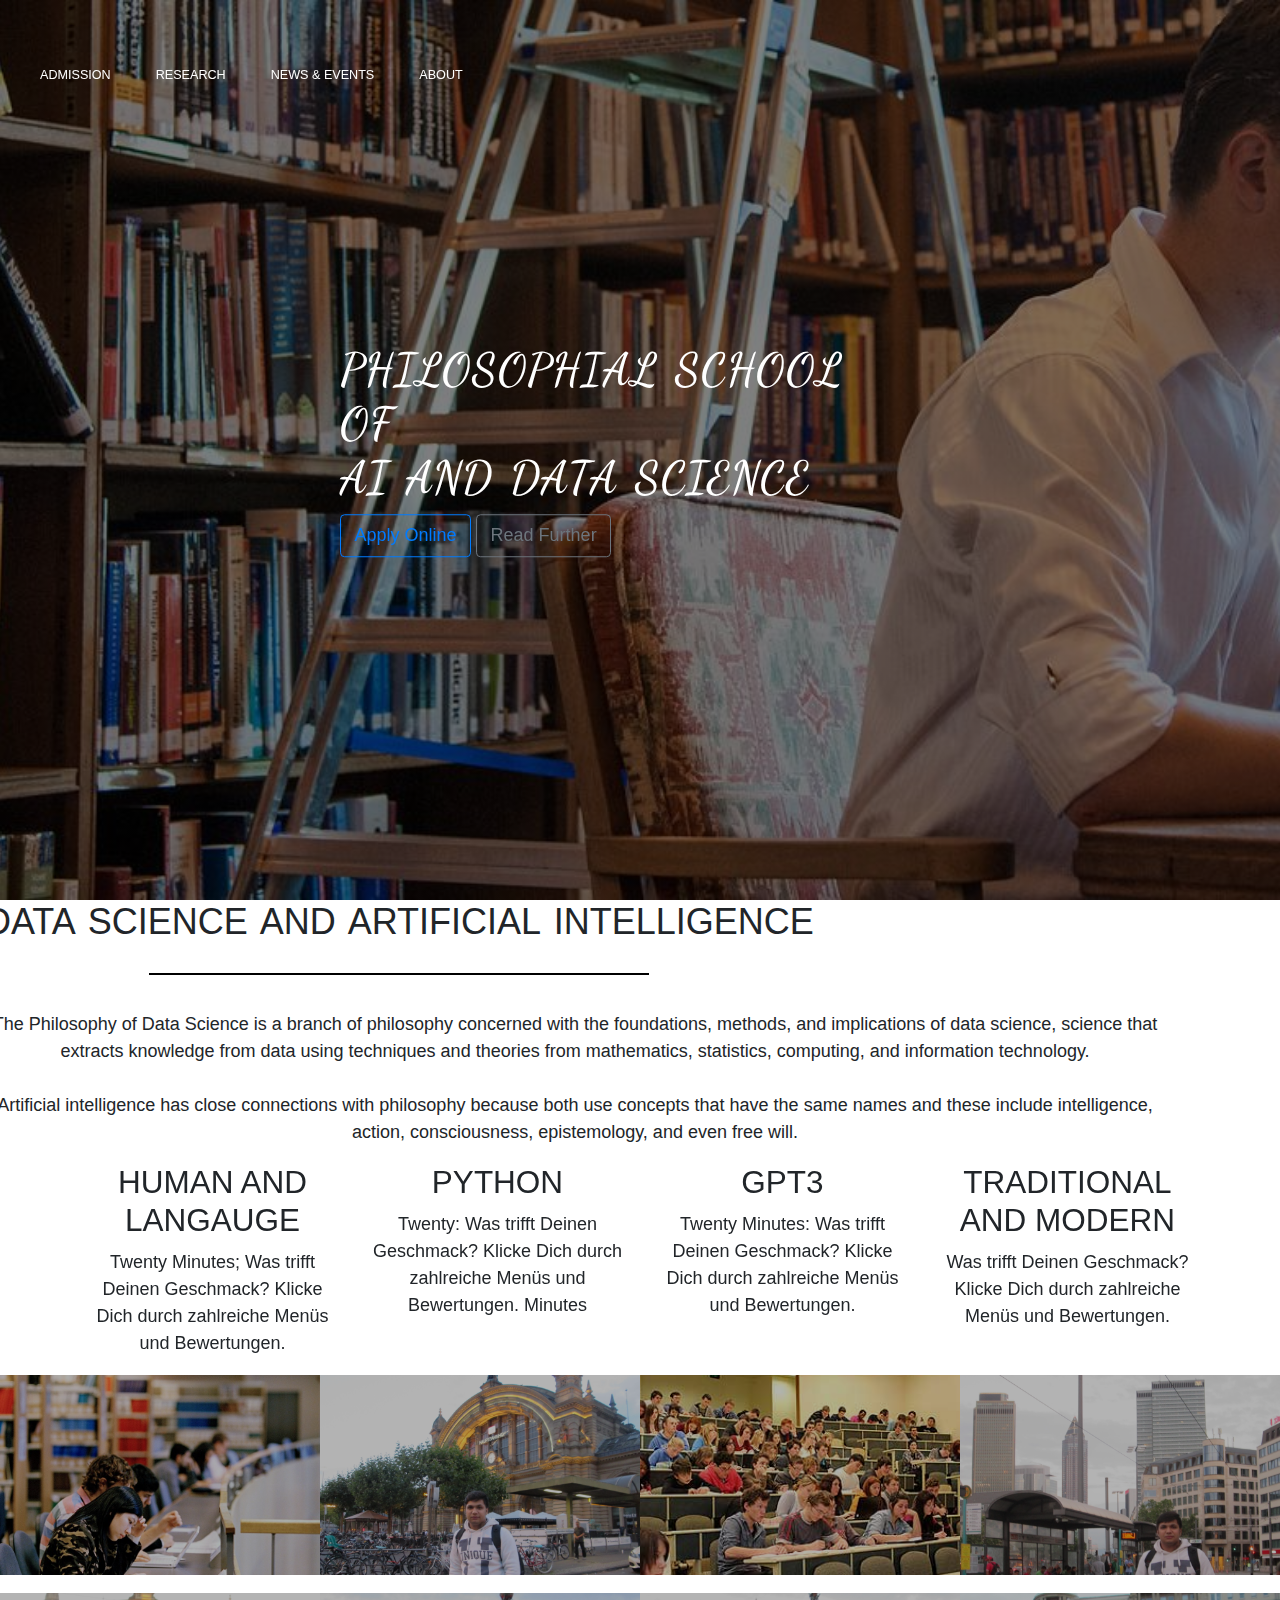
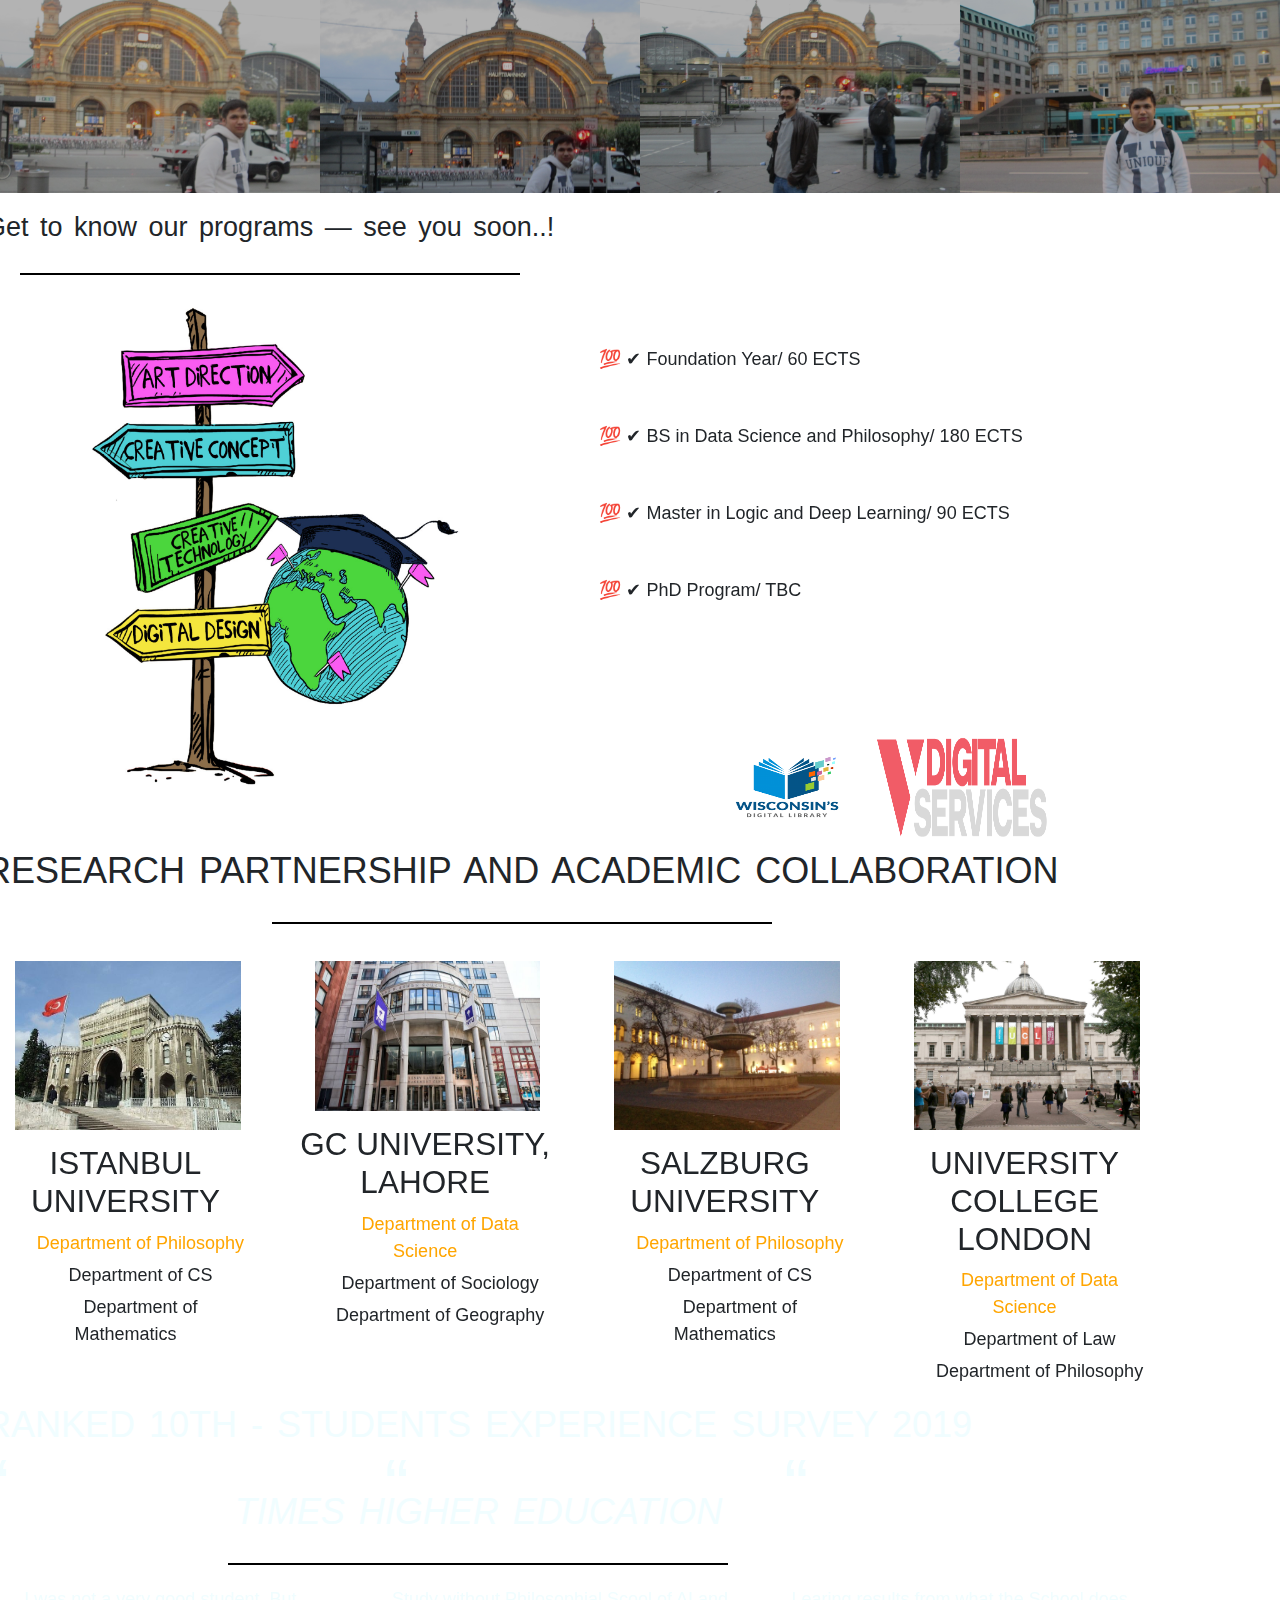
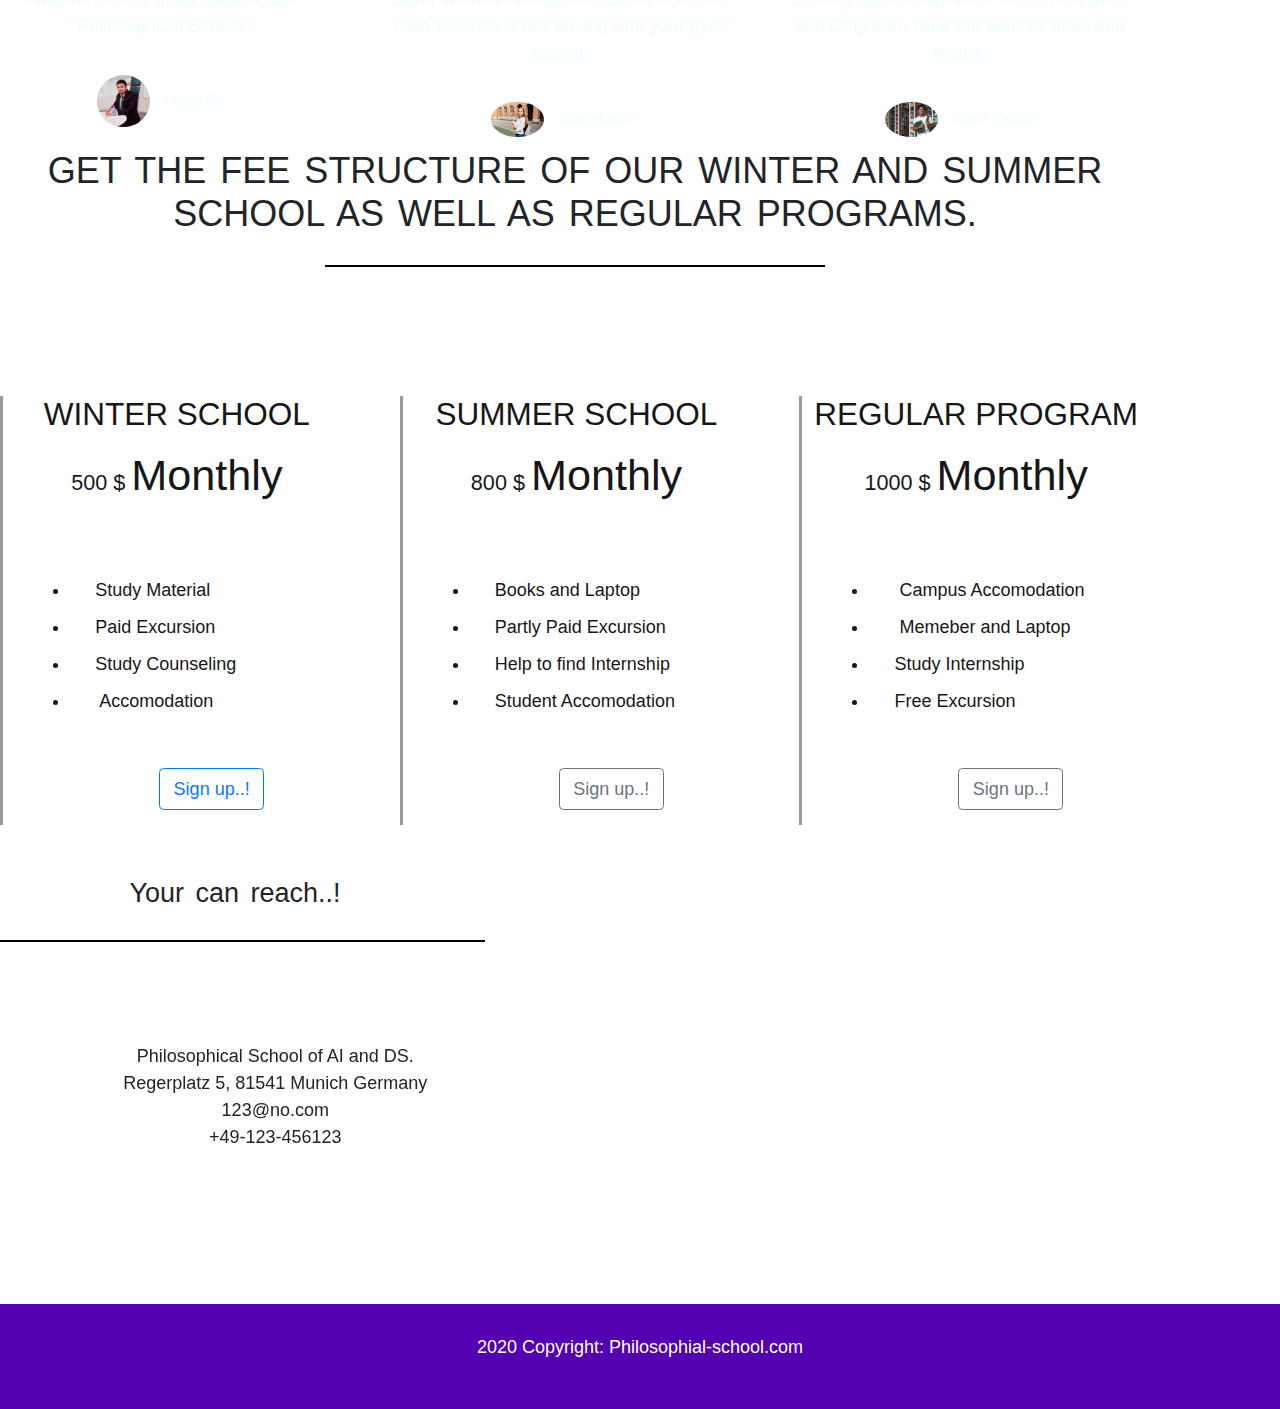
<file: index.html>
<!DOCTYPE html>
<html lang="en">

<Head>

    <link rel="stylesheet" type="text/css" href="grid.css">
    <link rel="stylesheet" type="text/css" href="style.css">
    <link rel="stylesheet" type="text/css" href="grid.css">
    <link rel="preconnect" href="https://fonts.gstatic.com">
    <link href="https://fonts.googleapis.com/css2?family=Dancing+Script&display=swap" rel="stylesheet">
    <link href="https://cdn.jsdelivr.net/npm/bootstrap@5.0.0-beta1/dist/css/bootstrap.min.css" rel="stylesheet"integrity="sha384-giJF6kkoqNQ00vy+HMDP7azOuL0xtbfIcaT9wjKHr8RbDVddVHyTfAAsrekwKmP1" crossorigin="anonymous">
    <link rel="stylesheet" type="text/css"href="https://fonts.google.com/specimen/Lato?sidebar.open&selection.family=Lato:ital,wght@0,300;0,400;1,300;1,400;1,900">
    <link rel="stylesheet" href="https://maxcdn.bootstrapcdn.com/bootstrap/4.0.0/css/bootstrap.min.css" integrity="sha384-Gn5384xqQ1aoWXA+058RXPxPg6fy4IWvTNh0E263XmFcJlSAwiGgFAW/dAiS6JXm" crossorigin="anonymous">
    <title>Philosophy and AI</title>
</Head>
<header>
    <nav>
        <div class="row" style="margin: 0; padding: 0%;">

            <ul class="main-nav">
                <li><a href="#"> Admission</a> </li>
                <li><a href="#"> Research</a> </li>
                <li><a href="#"> News & Events</a> </li>
                <li><a href="Assigment_Ali.html" target="_blank"> About</a> </li>
            </ul>
        </div>
    </nav>

    <div class="hero-text-box">
        <h1 style="font-family: Dancing Script;" > Philosophial School <br>of <br>AI and Data Science</h1>
        <button type="button" class="btn btn-outline-primary">Apply Online</button>
        <button type="button" class="btn btn-outline-secondary">Read Further</button>
    </div>
</header>
<Section class="section-features">

    <div class="row" style="text-align: center;">
        <h2 style="text-align: center;">Data Science and Artificial Intelligence </h2>
        <p class="justify-content-center">
            <br>
            The Philosophy of Data Science is a branch of philosophy concerned with the foundations, methods, and
            implications of data science, science that extracts knowledge from data using techniques and theories from
            mathematics, statistics, computing, and information technology.
            <br> <br> Artificial intelligence has close connections with philosophy because both use concepts that have
            the same names and these include intelligence, action, consciousness, epistemology, and even free will.

        </p>
    </div>
    <div class="container">
    <div class="row" >
        <div class="col-sm" >
            <h3> Human and Langauge </h3>
            <p>Twenty Minutes; Was trifft Deinen Geschmack? Klicke Dich durch zahlreiche Menüs und Bewertungen.</p>
        </div>
        <div class="col-sm" >
            <h3>Python</h3>
            <p>Twenty: Was trifft Deinen Geschmack? Klicke Dich durch zahlreiche Menüs und Bewertungen. Minutes</p>
        </div>
        <div class="col-sm" >
            <h3> GPT3 </h3>
            <p>Twenty Minutes: Was trifft Deinen Geschmack? Klicke Dich durch zahlreiche Menüs und Bewertungen.</p>
        </div>
        <div class="col-sm">
            <h3>Traditional and Modern</h3>
            <p>Was trifft Deinen Geschmack? Klicke Dich durch zahlreiche Menüs und Bewertungen.</p>
        </div>
    </div>
    </div>

</Section>

<Section class="family-photo">
    <ul class="photo-ammi clearfix">
        <li>
            <figure class="Bhagan">
                <img src="1.jpg" class="img-thumbnail">
            </figure>
        </li>
        <li>
            <figure class="Bhagan">
                <img src="2.jpg" class="img-thumbnail">
            </figure>
        </li>
        <li>
            <figure class="Bhagan" >
                <img src="3.jpg" class="img-thumbnail">
            </figure>
        </li>
        <li>
            <figure class="Bhagan">
                <img src="4.jpg" class="img-thumbnail">
            </figure>
        </li>
    </ul>
    <ul class="photo-ammi clearfix">
        <li>
            <figure class="Bhagan">
                <img src="5.jpg" class="img-thumbnail">
            </figure>
        </li>
        <li>
            <figure class="Bhagan" class="img-thumbnail">
                <img src="6.jpg">
            </figure>
        </li>
        <li>
            <figure class="Bhagan" class="img-thumbnail">
                <img src="7.jpg">
            </figure>
        </li>
        <li>
            <figure class="Bhagan" class="img-thumbnail">
                <img src="8.jpg" class="img-thumbnail">
            </figure>
        </li>

    </ul>
</Section>
<Section style="text-align: right; margin: 0; padding: 0;" class="step"  >
    <div class="row">
        <h4> Get to know our programs &mdash; see you soon..! </h4>
    </div>
    <div class="row">
        <div class="col span-1-of-2 ">

            <img src="bhai.jpg" height="500px" width="400px" alt="Bhai picture">
        </div>
        <div class="col span-1-of-2">
            <div class="works-step">

                <p>💯 ✔ Foundation Year/ 60 ECTS</p>
            </div>
            <div class="works-step">

                <p> 💯 ✔ BS in Data Science and Philosophy/ 180 ECTS</p>
            </div>
            <div class="works-step">

                <p> 💯 ✔ Master in Logic and Deep Learning/ 90 ECTS</p>
            </div>
            <div class="works-step">

                <p> 💯 ✔ PhD Program/ TBC</p>
            </div>
            </divs>
            <a href="#" class="bt-app"><img src="google.png" alt="Google app"></a>
            <a href="#" class="bt-app"><img src="amazon.png" alt="Amazon app"></a>

        </div>
    </div>


</Section>

<Section class="sectionn-cities" style="margin: 0; padding: 0;">
    <div class="row">
        <h2 > Research Partnership and Academic Collaboration</h2>
    </div>
    <div class="row">
        <div class="col span-1-of-4 box">
            <img src="isb.jpg" alt="Islamabad">
            <h3>Istanbul University</h3>
            <div class="city-features">
                <i class="ion-flag icon-small"></i>
                <a href="#">Department of Philosophy</a>
            </div>
            <div class="city-features">
                <i class="ion-funnel icon-small"></i>
                Department of CS
            </div>
            <div class="city-features">
                <i class="ion-medkit icon-small"></i>
                Department of Mathematics
            </div>
        </div>
        <div class="col span-1-of-4 box">
            <img src="lahore.jpg" alt="Lahore">
            <h3>GC University, Lahore</h3>
            <div class="city-features">
                <i class="ion-flag icon-small"></i>
                <a href="#">Department of Data Science</a>

            </div>
            <div class="city-features">
                <i class="ion-funnel icon-small"></i>
                Department of Sociology
            </div>
            <div class="city-features">
                <i class="ion-medkit icon-small"></i>
                Department of Geography
            </div>
        </div>
        <div class="col span-1-of-4 box">
            <img src="karachi.jpg" alt="Karachi">
            <h3>Salzburg University</h3>
            <div class="city-features">
                <i class="ion-flag icon-small"></i>
                <a href="#">Department of Philosophy</a>
            </div>
            <div class="city-features">
                <i class="ion-funnel icon-small"></i>
                Department of CS
            </div>
            <div class="city-features">
                <i class="ion-medkit icon-small"></i>
                Department of Mathematics
            </div>
        </div>
        <div class="col span-1-of-4 box">
            <img src="pesh.jpg" alt="Peshawar">
            <h3>University College London</h3>
            <div class="city-features">
                <i class="ion-flag icon-small"></i>
                <a href="#">Department of Data Science</a>
            </div>
            <div class="city-features">
                <i class="ion-funnel icon-small"></i>
                Department of Law
            </div>
            <div class="city-features">
                <i class="ion-medkit icon-small"></i>
                Department of Philosophy
            </div>
        </div>


    </div>

</Section>

<Section class="section-testimonials">
    <div class="row">
        <h2>Ranked 10th - Students Experience Survey 2019 <br><br> <i> Times Higher Education </i> </h2>
        <div class="row">
            <div class="col span-1-of-3 customer">
                <blockquote>I was not a very good student, But Philosophical School</blockquote>
                <cite><img src="a.jpg" alt="Hussain sahib"> Hafiz Ali </cite>
            </div>
            <div class="col span-1-of-3 customer">
                <blockquote>Study without Philosophial Scool of AI and Data Sceince is like driving with your eyes
                    closed.</blockquote>
                <cite><img src="b.jpg" alt="Ishrat"> Isabel arx </cite>
            </div>
            <div class="col span-1-of-3 customer">
                <blockquote>Learing results from what the School does and Only from what the teacher does and thinks.
                </blockquote>
                <cite><img src="c.jpg" alt="Yasir"> Yasir Sahib </cite>
            </div>
        </div>
    </div>

</Section>

<section clas="section-plan">
    <div class="row">
        <h2>Get the Fee Structure of our Winter and Summer School as well as Regular Programs.</h2> <br><br>
    </div>
    <div class="row"> 
        <div class="col span-1-of-3"><br><br>
            <div class="plan-box">
                <h3>Winter School</h3>
                <p class="plan-price">500 $ <span>Monthly</span> </p>
                <p class="plan-price-meal">3000 $ for whole Program </p>

                <div>
                    <ul>
                        <li><i class="ion-ios-wineglass icon-small"> </i>Study Material </li>
                        <li><i class="ion-ios-lightbulb icon-small"> </i>Paid Excursion </li>
                        <li><i class="ion-ios-paw icon-small"> </i>Study Counseling </li>
                        <li><i class="ion-ios-recording icon-small"> </i> Accomodation </li>
                    </ul>
                </div>
                <div>
                    <button type="button" class="btn btn-outline-primary">Sign up..!</button>
                </div>
            </div>
        </div>
        <div class="col span-1-of-3"><br><br>
            <div class="plan-box">
                <h3>Summer School</h3>
                <p class="plan-price">800 $ <span>Monthly</span> </p>
                <p class="plan-price-meal">4500 $ for whole Program </p>

                <div>
                    <ul>
                        <li><i class="ion-ios-wineglass icon-small"> </i>Books and Laptop </li>
                        <li><i class="ion-ios-lightbulb icon-small"> </i>Partly Paid Excursion </li>
                        <li><i class="ion-ios-paw icon-small"> </i>Help to find Internship </li>
                        <li><i class="ion-ios-recording icon-small"> </i>Student Accomodation </li>
                    </ul>
                </div>
                <div>
                    <button type="button" class="btn btn-outline-secondary">Sign up..!</button>
                </div>
            </div>
        </div>
        <div class="col span-1-of-3"><br><br>
            <div class="plan-box">
                <h3>Regular program</h3>
                <p class="plan-price">1000 $ <span>Monthly</span> </p>
                <p class="plan-price-meal">5500 $ for one Semester </p>

                <div>
                    <ul>
                        <li><i class="ion-ios-wineglass icon-small"> </i> Campus Accomodation </li>
                        <li><i class="ion-ios-lightbulb icon-small"> </i> Memeber and Laptop </li>
                        <li><i class="ion-ios-paw icon-small"> </i>Study Internship </li>
                        <li><i class="ion-ios-recording icon-small"> </i>Free Excursion </li>
                    </ul>
                </div>
                <div>
                    <button type="button" class="btn btn-outline-secondary">Sign up..!</button>
                </div>
            </div>
        </div>
    </div>


</section>

<!--Google map-->

<section class="google-map">
    <Section class="step" >
        <div class="row">
            <h4> Your can reach..! </h4>
        </div>
        <div class="row">
            <div class="col span-1-of-2 ">
                <p style="text-align: center;"><br><br><br>
                    Philosophical School of AI and DS.<br>
                    Regerplatz 5, 81541 Munich Germany<br>
                    123@no.com<br>
                    +49-123-456123<br>
                    
                </p>
        </div>

        <div class="col span-1-of-2">
        <div id="map-container-google-3" class="z-depth-1-half map-container-3"><br><br>
        <iframe src="https://maps.google.com/maps?q=warsaw&t=k&z=13&ie=UTF8&iwloc=&output=embed" frameborder="0"
            style="border:0" allowfullscreen>
        </iframe>
    </div>
    </div>
    <div>
        
</section>
<div class="footer">
    <p>2020 Copyright: Philosophial-school.com</p>
</div>
</file>
<file: grid.css>
/*  SECTIONS  ============================================================================= */

.section {
	clear: both;
	padding: 0px;
	margin: 0px;
}

/*  GROUPING  ============================================================================= */

.row {
    zoom: 1; /* For IE 6/7 (trigger hasLayout) */
}

.row:before,
.row:after {
    content:"";
    display:table;
}
.row:after {
    clear:both;
}

/*  GRID COLUMN SETUP   ==================================================================== */

.col {
	display: block;
	float:left;
	margin: 1% 0 1% 1.6%;
}

.col:first-child { margin-left: 0; } /* all browsers except IE6 and lower */


/*  REMOVE MARGINS AS ALL GO FULL WIDTH AT 480 PIXELS */

@media only screen and (max-width: 480px) {
	.col { 
		/*margin: 1% 0 1% 0%;*/
        margin: 0;
	}
}


/*  GRID OF TWO   ============================================================================= */


.span-2-of-2 {
	width: 100%;
}

.span-1-of-2 {
	width: 49.2%;
}

/*  GO FULL WIDTH AT LESS THAN 480 PIXELS */

@media only screen and (max-width: 480px) {
	.span-2-of-2 {
		width: 100%; 
	}
	.span-1-of-2 {
		width: 100%; 
	}
}


/*  GRID OF THREE   ============================================================================= */

	
.span-3-of-3 {
	width: 100%; 
}

.span-2-of-3 {
	width: 66.13%; 
}

.span-1-of-3 {
	width: 32.26%; 
}


/*  GO FULL WIDTH AT LESS THAN 480 PIXELS */

@media only screen and (max-width: 480px) {
	.span-3-of-3 {
		width: 100%; 
	}
	.span-2-of-3 {
		width: 100%; 
	}
	.span-1-of-3 {
		width: 100%;
	}
}

/*  GRID OF FOUR   ============================================================================= */

	
.span-4-of-4 {
	width: 100%; 
}

.span-3-of-4 {
	width: 74.6%; 
}

.span-2-of-4 {
	width: 49.2%; 
}

.span-1-of-4 {
	width: 23.8%; 
}


/*  GO FULL WIDTH AT LESS THAN 480 PIXELS */

@media only screen and (max-width: 480px) {
	.span-4-of-4 {
		width: 100%; 
	}
	.span-3-of-4 {
		width: 100%; 
	}
	.span-2-of-4 {
		width: 100%; 
	}
	.span-1-of-4 {
		width: 100%; 
	}
}


/*  GRID OF FIVE   ============================================================================= */

	
.span-5-of-5 {
	width: 100%;
}

.span-4-of-5 {
  	width: 79.68%; 
}

.span-3-of-5 {
  	width: 59.36%; 
}

.span-2-of-5 {
  	width: 39.04%;
}

.span-1-of-5 {
  	width: 18.72%;
}


/*  GO FULL WIDTH AT LESS THAN 480 PIXELS */

@media only screen and (max-width: 480px) {
	.span-5-of-5 {
		width: 100%; 
	}
	.span-4-of-5 {
		width: 100%; 
	}
	.span-3-of-5 {
		width: 100%; 
	}
	.span-2-of-5 {
		width: 100%; 
	}
	.span-1-of-5 {
		width: 100%; 
	}
}


/*  GRID OF SIX   ============================================================================= */


.span-6-of-6 {
	width: 100%;
}

.span-5-of-6 {
  	width: 83.06%;
}

.span-4-of-6 {
  	width: 66.13%;
}

.span-3-of-6 {
  	width: 49.2%;
}

.span-2-of-6 {
  	width: 32.26%;
}

.span-1-of-6 {
  	width: 15.33%;
}


/*  GO FULL WIDTH AT LESS THAN 480 PIXELS */

@media only screen and (max-width: 480px) {
	.span-6-of-6 {
		width: 100%; 
	}
	.span-5-of-6 {
		width: 100%; 
	}
	.span-4-of-6 {
		width: 100%; 
	}
	.span-3-of-6 {
		width: 100%; 
	}
	.span-2-of-6 {
		width: 100%; 
	}
	.span-1-of-6 {
		width: 100%; 
	}
}



/*  GRID OF SEVEN   ============================================================================= */


.span-7-of-7 {
	width: 100%;
}

.span-6-of-7 {
	width: 85.48%;
}

.span-5-of-7 {
  	width: 70.97%;
}

.span-4-of-7 {
  	width: 56.45%;
}

.span-3-of-7 {
  	width: 41.94%;
}

.span-2-of-7 {
  	width: 27.42%;
}

.span-1-of-7 {
  	width: 12.91%;
}


/*  GO FULL WIDTH AT LESS THAN 480 PIXELS */

@media only screen and (max-width: 480px) {
	.span-7-of-7 {
		width: 100%; 
	}
	.span-6-of-7 {
		width: 100%; 
	}
	.span-5-of-7 {
		width: 100%; 
	}
	.span-4-of-7 {
		width: 100%; 
	}
	.span-3-of-7 {
		width: 100%; 
	}
	.span-2-of-7 {
		width: 100%; 
	}
	.span-1-of-7 {
		width: 100%; 
	}
}


/*  GRID OF EIGHT   ============================================================================= */

	
.span-8-of-8 {
	width: 100%;
}

.span-7-of-8 {
	width: 87.3%; 
}

.span-6-of-8 {
	width: 74.6%; 
}

.span-5-of-8 {
	width: 61.9%; 
}

.span-4-of-8 {
	width: 49.2%; 
}

.span-3-of-8 {
	width: 36.5%;
}

.span-2-of-8 {
	width: 23.8%; 
}

.span-1-of-8 {
	width: 11.1%; 
}


/*  GO FULL WIDTH AT LESS THAN 480 PIXELS */

@media only screen and (max-width: 480px) {
	.span-8-of-8 {
		width: 100%; 
	}
	.span-7-of-8 {
		width: 100%; 
	}
	.span-6-of-8 {
		width: 100%; 
	}
	.span-5-of-8 {
		width: 100%; 
	}
	.span-4-of-8 {
		width: 100%; 
	}
	.span-3-of-8 {
		width: 100%; 
	}
	.span-2-of-8 {
		width: 100%; 
	}
	.span-1-of-8 {
		width: 100%; 
	}
}


/*  GRID OF NINE   ============================================================================= */


.span-9-of-9 {
	width: 100%;
}

.span-8-of-9 {
	width: 88.71%;
}

.span-7-of-9 {
	width: 77.42%; 
}

.span-6-of-9 {
	width: 66.13%; 
}

.span-5-of-9 {
	width: 54.84%; 
}

.span-4-of-9 {
	width: 43.55%; 
}

.span-3-of-9 {
	width: 32.26%;
}

.span-2-of-9 {
	width: 20.97%; 
}

.span-1-of-9 {
	width: 9.68%; 
}


/*  GO FULL WIDTH AT LESS THAN 480 PIXELS */

@media only screen and (max-width: 480px) {
	.span-9-of-9 {
		width: 100%; 
	}
	.span-8-of-9 {
		width: 100%; 
	}
	.span-7-of-9 {
		width: 100%; 
	}
	.span-6-of-9 {
		width: 100%; 
	}
	.span-5-of-9 {
		width: 100%; 
	}
	.span-4-of-9 {
		width: 100%; 
	}
	.span-3-of-9 {
		width: 100%; 
	}
	.span-2-of-9 {
		width: 100%; 
	}
	.span-1-of-9 {
		width: 100%; 
	}
}


/*  GRID OF TEN   ============================================================================= */


.span-10-of-10 {
	width: 100%;
}

.span-9-of-10 {
	width: 89.84%;
}

.span-8-of-10 {
	width: 79.68%;
}

.span-7-of-10 {
	width: 69.52%; 
}

.span-6-of-10 {
	width: 59.36%; 
}

.span-5-of-10 {
	width: 49.2%; 
}

.span-4-of-10 {
	width: 39.04%; 
}

.span-3-of-10 {
	width: 28.88%;
}

.span-2-of-10 {
	width: 18.72%; 
}

.span-1-of-10 {
	width: 8.56%; 
}


/*  GO FULL WIDTH AT LESS THAN 480 PIXELS */

@media only screen and (max-width: 480px) {
	.span-10-of-10 {
		width: 100%; 
	}
	.span-9-of-10 {
		width: 100%; 
	}
	.span-8-of-10 {
		width: 100%; 
	}
	.span-7-of-10 {
		width: 100%; 
	}
	.span-6-of-10 {
		width: 100%; 
	}
	.span-5-of-10 {
		width: 100%; 
	}
	.span-4-of-10 {
		width: 100%; 
	}
	.span-3-of-10 {
		width: 100%; 
	}
	.span-2-of-10 {
		width: 100%; 
	}
	.span-1-of-10 {
		width: 100%; 
	}
}


/*  GRID OF ELEVEN   ============================================================================= */

.span-11-of-11 {
	width: 100%;
}

.span-10-of-11 {
	width: 90.76%;
}

.span-9-of-11 {
	width: 81.52%;
}

.span-8-of-11 {
	width: 72.29%;
}

.span-7-of-11 {
	width: 63.05%; 
}

.span-6-of-11 {
	width: 53.81%; 
}

.span-5-of-11 {
	width: 44.58%; 
}

.span-4-of-11 {
	width: 35.34%; 
}

.span-3-of-11 {
	width: 26.1%;
}

.span-2-of-11 {
	width: 16.87%; 
}

.span-1-of-11 {
	width: 7.63%; 
}


/*  GO FULL WIDTH AT LESS THAN 480 PIXELS */

@media only screen and (max-width: 480px) {
	.span-11-of-11 {
		width: 100%; 
	}
	.span-10-of-11 {
		width: 100%; 
	}
	.span-9-of-11 {
		width: 100%; 
	}
	.span-8-of-11 {
		width: 100%; 
	}
	.span-7-of-11 {
		width: 100%; 
	}
	.span-6-of-11 {
		width: 100%; 
	}
	.span-5-of-11 {
		width: 100%; 
	}
	.span-4-of-11 {
		width: 100%; 
	}
	.span-3-of-11 {
		width: 100%; 
	}
	.span-2-of-11 {
		width: 100%; 
	}
	.span-1-of-11 {
		width: 100%; 
	}
}


/*  GRID OF TWELVE   ============================================================================= */

.span-12-of-12 {
	width: 100%;
}

.span-11-of-12 {
	width: 91.53%;
}

.span-10-of-12 {
	width: 83.06%;
}

.span-9-of-12 {
	width: 74.6%;
}

.span-8-of-12 {
	width: 66.13%;
}

.span-7-of-12 {
	width: 57.66%; 
}

.span-6-of-12 {
	width: 49.2%; 
}

.span-5-of-12 {
	width: 40.73%; 
}

.span-4-of-12 {
	width: 32.26%; 
}

.span-3-of-12 {
	width: 23.8%;
}

.span-2-of-12 {
	width: 15.33%; 
}

.span-1-of-12 {
	width: 6.86%; 
}


/*  GO FULL WIDTH AT LESS THAN 480 PIXELS */

@media only screen and (max-width: 480px) {
	.span-12-of-12 {
		width: 100%; 
	}
	.span-11-of-12 {
		width: 100%; 
	}
	.span-10-of-12 {
		width: 100%; 
	}
	.span-9-of-12 {
		width: 100%; 
	}
	.span-8-of-12 {
		width: 100%; 
	}
	.span-7-of-12 {
		width: 100%; 
	}
	.span-6-of-12 {
		width: 100%; 
	}
	.span-5-of-12 {
		width: 100%; 
	}
	.span-4-of-12 {
		width: 100%; 
	}
	.span-3-of-12 {
		width: 100%; 
	}
	.span-2-of-12 {
		width: 100%; 
	}
	.span-1-of-12 {
		width: 100%; 
	}
}
</file>
<file: style.css>
*{
    margin: 0;
    padding: 0;
    box-sizing: border-box;
}
html {
    background-color: none;
    color: grey;
    font-family: arial;
    font-weight: 300;
    font-size: 18px;
    text-rendering: optimizeLegibility;
}


.clearfix{zoom: 1}
.clearfix:after {
    clear: both;
    content: '.';
    content: close-quote;
    display: block;
    height: 0;
    visibility: hidden;
}

/*...........Reusable........*/

.row {
    max-width: 1180px;
    margin: auto;

    padding: 0;
    text-align: center;
}

.section{
    
    padding: 80pc 0;
}


.box{
    
    padding: 1px;
}
/*...........Header........*/


header {
    background-image: linear-gradient( rgba(0, 0, 0, 0.5), rgba(0, 0, 0, 0.5) ), url(sid.jpg); 
    background-size: cover;
    background-position:center;
    height: 100vh;
    text-decoration-color: white;
    background-attachment: fixed;
 }

/*...........HeroText........*/


.hero-text-box{
    color: white;
    position: absolute;
    width: 600px;
    top: 50%;
    left: 50%;
    transform: translate(-50%,-50%)
}

/*...........Headings........*/

h1 {
    font-family: Dancing Script;
    
}
h1, h2, h3 {
    
    font-weight: 300;
    text-transform: uppercase;
}

h1{
    margin: #fff;
    color: white;
    font-size: 240%;
    font-weight: 300;
    transform: uppercase;   
    letter-spacing: 1px;
    word-spacing: 4px;
}
h2{
    font-size: 150%;
    transform: uppercase;
    letter-spacing: 0;
    word-spacing: 4px;
    text-align: center; 
    margin-top: 40px;
}
h3{
    font-size: 100%;
    margin: auto;
}

h2:after{
    display: block;
    height: 2px;
    background-color: black;
    content: "";
    width: 500px;
    margin: 0 auto;
    margin-top: 30px;

}

h4 {
    font-size: 150%;
    transform: uppercase;
    letter-spacing: 0;
    word-spacing: 4px;
    text-align: center; 
    margin-bottom: 50px;
    margin-top: 50px;
}
h4:after{
    display: block;
    height: 2px;
    background-color: black;
    content: "";
    width: 500px;
    margin: 0 auto;
    margin-top: 30px;

}

/*...........Generics Links........*/

a:link,
a:visited {
    text-decoration: none;
    color: orange;
    padding-bottom: 1px;
    border-bottom: 1px solid transparent;
}

a:hover,
a:active{
   color: orange;
    border-bottom: 1px solid black;
}


/*...........Paragraph........*/



.long-copy{
    
    line-height: 145%;
    width: 70%;
    margin-left: 15%;
    margin-right: 15%;
    text-align: justify;
}

.box p {
    
    font-size: 90%;
    line-height: 145%;
}

/*...........Icons........*/
.icon-big{
    
    font-size: 400%;
    display: block;
    color: forestgreen;
    margin-bottom: 10px;
    margin-top: 10px;
}

.icon-small  {
    display: inline-block;
    width: 25px;
    text-align: center;
    font-size: 100%;
    line-height: 120%;
    vertical-align: middle;
    color: orange;
    margin-top: -4px;
        
}
/*..............Button................*/

.btn:link,
.btn:visited,
input [type="button"]{
  background-color: #c0392b;
  border: none;
  color: white;
  padding: 20px;
  text-align: center;
  text-decoration: none;
  display: inline-block;
  font-size: 16px;
  margin: 4px 2px;
  border-radius: 45%;
}
.btn-full:link,
.btn-full:visited,
input [type="button"]{
    background-color: rgb(74, 116, 194);
    color: #ecf0f1;
    border: 1px solid #ecf0f1;
}
.btn-ghost:link,
.btn-ghost:visited{
    color: #ecf0f1;
    background-color: rgb(65, 94, 187);
    scroll-behavior: smooth;
}
.btn-full:hover,
.btn-full:active,
input [type="button"]:hover,
input [type="button"]:active{
    border: 1px solid #27ae60;
    color: rgb(61, 102, 180);
    background-color: #2980b9;
}
.btn-ghost:hover,
.btn-ghost:active{
    border: 1px solid #2980b9;
    color: rgb(56, 70, 153);
    background-color: #27ae60;
}

.bt-app:link,
.bt-app:visited{
    border: 0px;
}

.app-screen img{
    
    height: 50%;
    width: auto;
}
/*...........Logo........*/


.logo{
    height: 100px;
    width: auto;
    float: left;
    margin-top: 20px;
}

/*...........NavBar........*/

.main-nav{
    top: 0%;
    position: sticky;
    float: right;
    list-style: none;
    margin-top: 60px;
    position: sticky;

}


.main-nav li{
    display: inline-block;
    margin-left: 40px;
}
.main-nav li a:link,
.main-nav li a:visited{
    color: white;
    padding: 8px 0;
    text-decoration: none;
    text-transform: uppercase;
    font-size: 70%;
    border-bottom: 2px solid transparent;
    transition: border-bottom 0.02px;
}
.main-nav li a:hover,
.main-nav li a:active{
    border-bottom: 2px solid #27ae60;
}
.h3{
    font-family: fantasy;
}

/*...........Photo-Albumb........*/

.family-photo {
    width: 100%;
    list-style: none; 
    margin-bottom: 0px;
    margin-top: 0px;
   
}
.photo-ammi li {
    width: 25%;
    display: block;
    float: left;
    overflow: hidden;
}
.Bhagan{
    background-color: black;
    overflow: hidden;
    width: 325px;
    height: 200px;
    object-fit: contain;
    margin-top: 0;
    margin-bottom: 0%;
   
}

.Bhagan img {
    opacity: 0.7;
    width:100%;
    padding: 0;
    height:auto;
    margin: 0;
    float: left;
    transform: scale(1.15);
    transition: transform(0.05s) opacity 0.5s;
    
}
.Bhagan img:hover {
    opacity: 1;
    transform: scale(1.03);
}

/*...........Step and how it works........*/
.step {
    margin-top: 40px;
    margin-bottom: 20px;
}

.step-box first-child{
    text-align: right;
    
    
    
}
.step-box last-child{
    text-align: left;
    
}
.work-step last-of-type {
    margin-bottom: 90px;
}
.bhai-screen img {
    width: 80px;
    height: 100px
}
.works-step {
    margin-top: 50px;
    text-align: left;

}

.works-step div {
    color: gery;
    border: 2px solid grey;
    display:inline-block;
    border-radius: 110%;
    height: 10%;
    width: 50%;
    text-align: right;
    padding: 5px;
    font-size: 80%;
    margin-right: 5px;
    margin-top: 5px;
}
.bt-app img {
     height: 100px;
     width:  170px;
    margin-top: 115px;
}

/*...........Cities Setion........*/
 
.box img {
    width: 90%;
    height: auto;
    margin: 15px;
}
.city-features {
    margin-bottom: 5px;
}


/*...........Customer review........*/

.customer img {
    width: 15%;
    border-radius: 50%;
    margin-right: 10px;
    vertical-align: middle;
}
.section-testimonials {
    background-image: linear-gradient(rgba(0, 0, 0, 0.59), rgba(0, 0, 0, 0.59)),url(back-cust.jpg);
    background-size: cover;
    color: #f0fdff;
    background-attachment: fixed;
}
.blockqoute {
    padding:2%;
    font-style: italic;
    line-height: 145%;
    position: relative;
}
cite{
    font-size: 90%;
    margin-top: 10%;
    display: block;
}
cutomer image {
    height: 45%;
    border-radius: 50%;
    margin-right: 10px;
    vertical-align: middle;
}
blockquote:before{
    content:"\201C";
    font-size: 400%;
    display: block;
    position: absolute;
    top: -155px;
    left: -3;
    
}

/*..............Section-Price................*/

.section-plan {
    background-color: #ffffff;
    
    
}
.plan-box {
    background-color: #ffffff;
    text-decoration-color: rgb(255, 255, 255); 
    width: 100%;
    color: #171717;
    margin-right: 15%;
    text-align: center;
    border-left-style: inset;
}
.plan-box div{
    padding: 15px;
    background-color: #ffffff;
    width: 90%;
    margin-left: 15%;
}
.plan-box div:first-child{
    background-color: #ffffff;
}
.plan-box div:last-child{
    text-align:center;
    border-bottom-right-radius: 15px;
    
}
.plan-price{
    text-align: center;
    background-color: #ffffff;
    font-size: 120%;
    margin-bottom: 10px;
    font-weight: 10px
}
.plan-price-meal{
    font-size: 80%;
    color: rgb(255, 255, 255);
}
.plan-price span{
    font-size: 200%;
    font-weight: 300;
}
.plan-box ul li {
    background-color: rgb(255, 255, 255);
    padding: 5px 0;
    box-sizing: border-box;
    text-align: left;
}


/*..............Contact form................*/

.contact-form{
    
    width: 60%;
    margin: 0 auto;
    text-align: center;
   
    
}

select,
input,
textarea{    
padding: 5px; 
box-sizing: border-box;    
}
input[type="text"],
input[type="Email"]{
    margin-left: 122px;
}

input[type="button"] {
    margin-left: 165px;
    cursor: pointer;
}




input[type="checkbox"]
input[type="checkbox"]:last-child{

position: relative;
align-items: baseline;    
top: 2PX;  
padding: 110px;
margin-left: 120px; 
    
}

.map-container-3{
    overflow:hidden;
    padding-bottom:56.25%;
    position:relative;
    height:0;
    }
    .map-container-3 iframe{
    left:0;
    top:0;
    height:70%;
    width:100%;
    position:absolute;
    }


    .footer {
        left: 0;
        bottom: 0;
        padding: 30px;
        width: 100%;
        background-color: rgb(82, 0, 177);
        color: white;
        text-align: center;
      }
</file>
